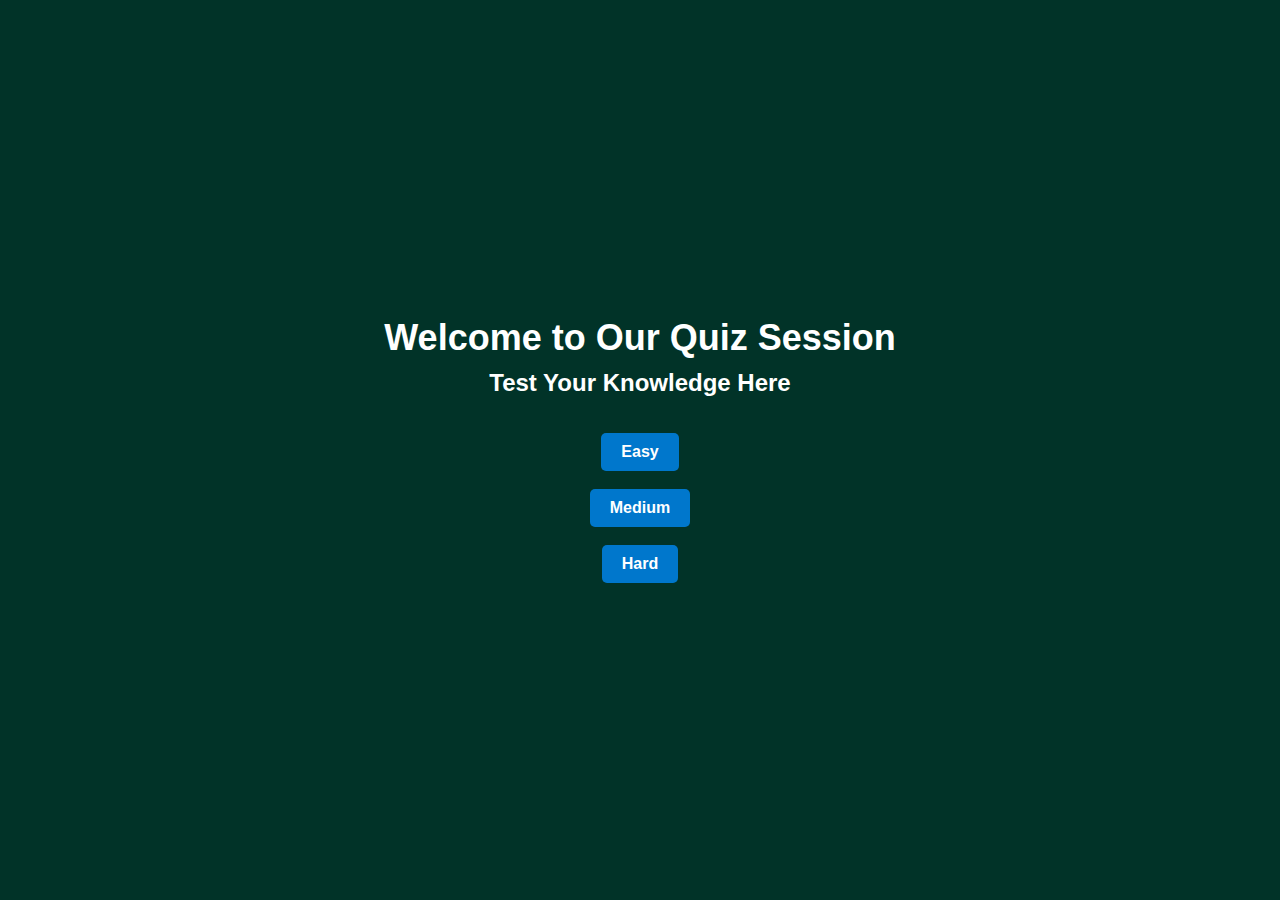
<file: index.html>
<!DOCTYPE html>
<html>
    <head>
        <meta charset="UTF-8">
        <meta name="viewport" content="width=device-width, initial-scale=1">
        <title>Quiz Website</title>
        <link rel="stylesheet" href="sytle.css">
    </head>
    <body>
        <div class="heading">
            <h1>Welcome to Our Quiz Session</h1>
            <h2>Test Your Knowledge Here </h2>
            <br>
            <br>
            <div>
                <div class="custom-button">
                    <a href="easy/easy.html">Easy</a>
                </div>
                <br>
                <br>
                <div class="custom-button">
                    <a href="medium/medium.html">Medium</a>
                </div>
                <br>
                <br>
                <div class="custom-button">
                    <a href="hard/hard.html">Hard</a>
                </div>
            </div>

        </div>

    </body>
</html>
</file>
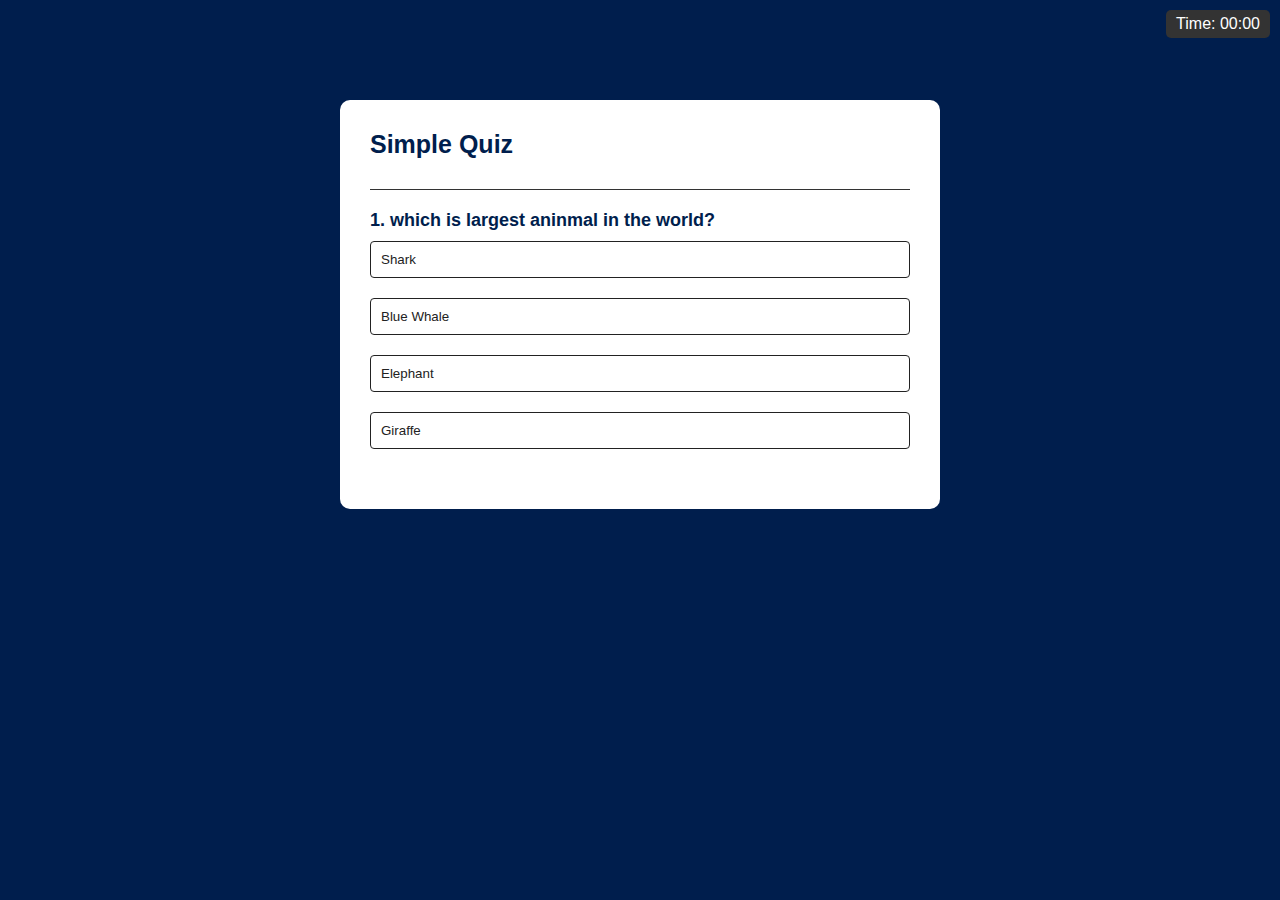
<file: easy/easy.html>
<!DOCTYPE html>
<html>
    <head>
        <meta charset="UTF-8">
        <meta name="viewport" content="width=device-width, initial-scale=1">
        <title>Easy Level</title>
        <link rel="stylesheet" href="easy.css">
    </head>
    <body class="container">
        <div id="timer" class="timer">Time: 00:00</div>
        <div class="app">
            <h1>Simple Quiz</h1>
            <div class="quiz">
                <h2 id="question">Question goes here</h2>
                <div id="answer-buttons">
                    <button class="btn"> Answer 1</button>
                    <button class="btn">Answer 2 </button>
                    <button class="btn"> Answer 3</button>
                    <button class="btn">Answer 4</button>
                </div>
                <button id="next-btn">Next</button>
            </div>
        </div>
    <script src="easy.js"></script>
    </body>
</html>
</file>
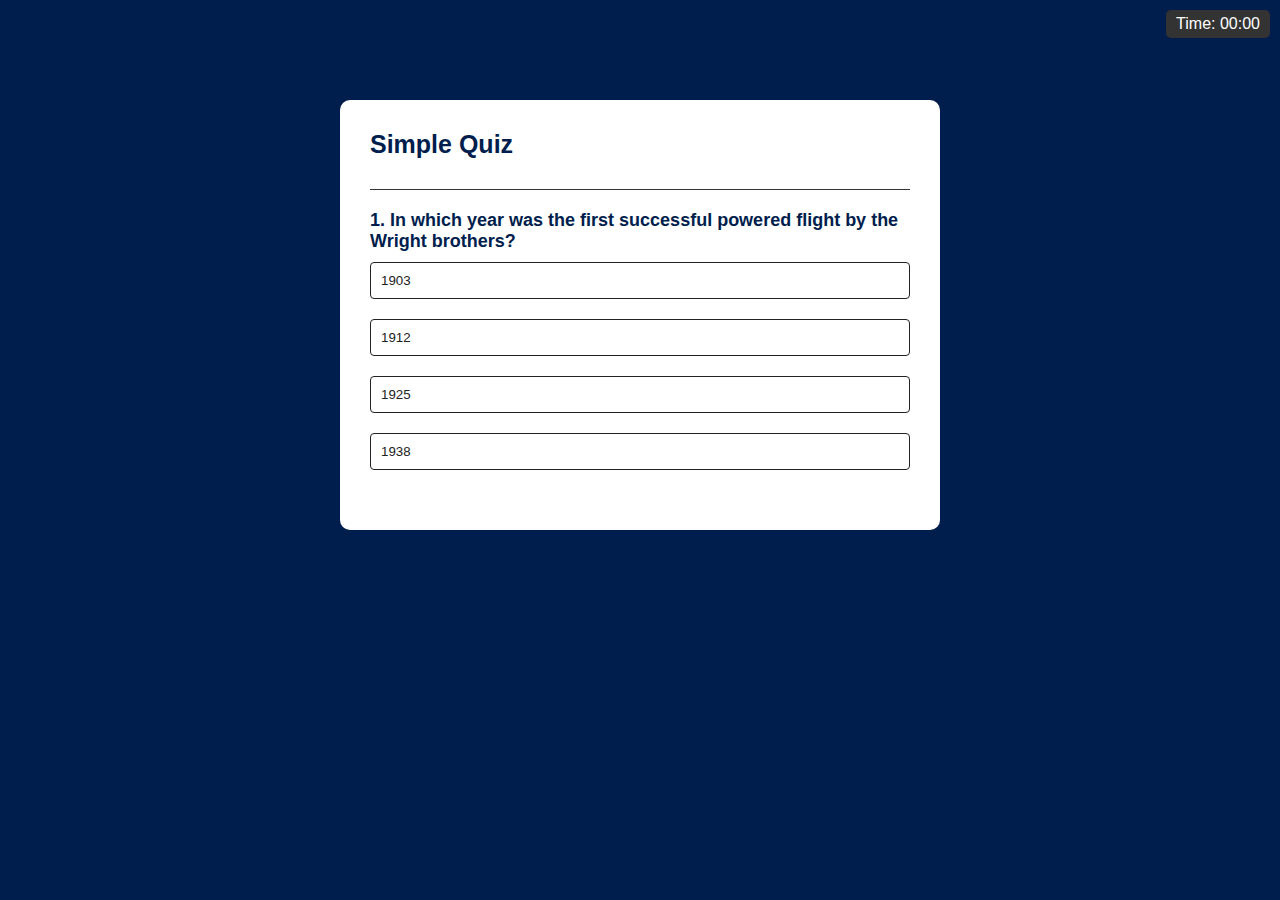
<file: hard/hard.html>
<!DOCTYPE html>
<html>
    <head>
        <meta charset="UTF-8">
        <meta name="viewport" content="width=device-width, initial-scale=1">
        <title>Hard Level</title>
        <link rel="stylesheet" href="hard.css">
    </head>
    <body class="container">
        <div id="timer" class="timer">Time: 00:00</div>
        <div class="app">
            <h1>Simple Quiz</h1>
            <div class="quiz">
                <h2 id="question">Question goes here</h2>
                <div id="answer-buttons">
                    <button class="btn"> Answer 1</button>
                    <button class="btn">Answer 2 </button>
                    <button class="btn"> Answer 3</button>
                    <button class="btn">Answer 4</button>
                </div>
                <button id="next-btn">Next</button>
            </div>
        </div>
    <script src="hard.js"></script>
    </body>
</html>
</file>
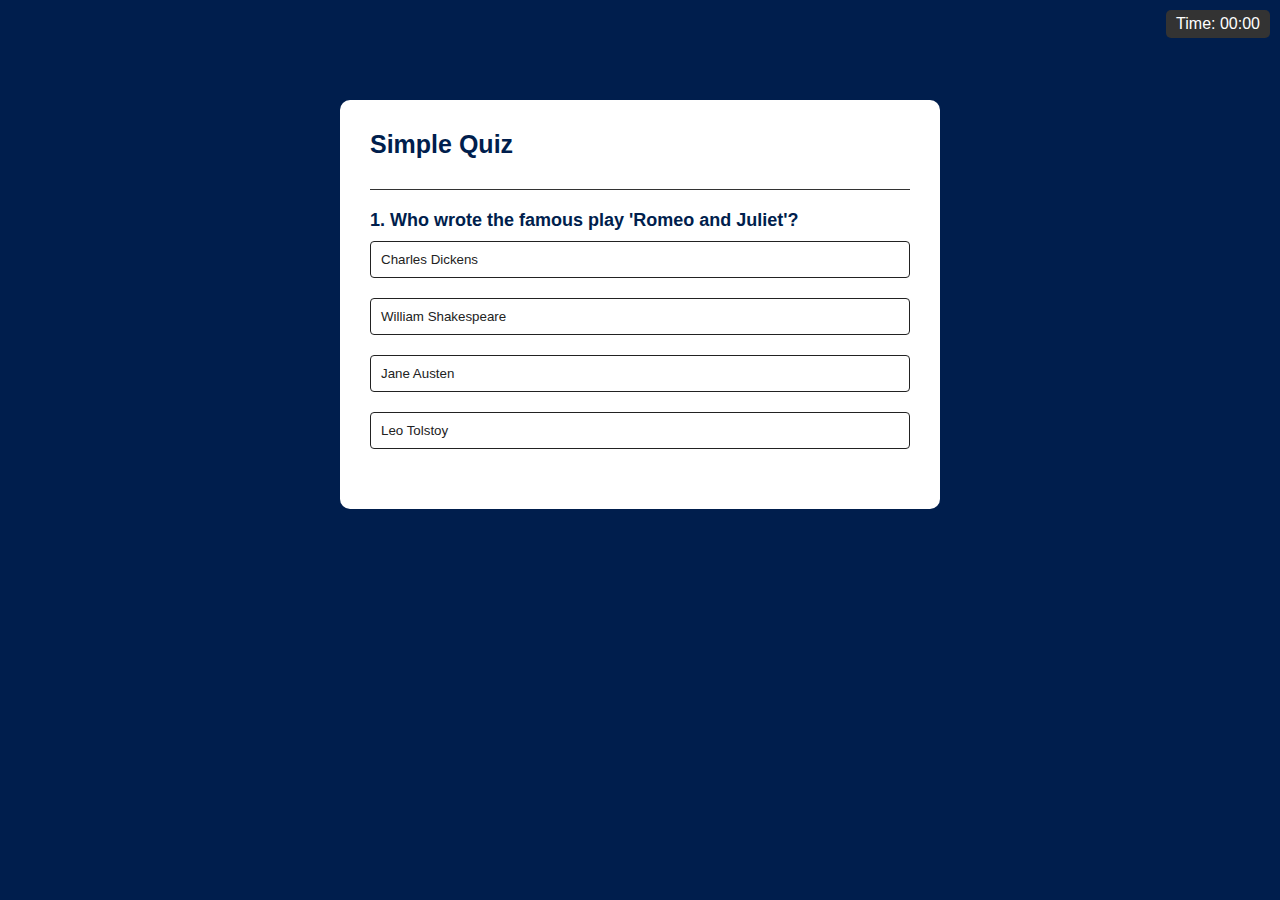
<file: medium/medium.html>
<!DOCTYPE html>
<html>
    <head>
        <meta charset="UTF-8">
        <meta name="viewport" content="width=device-width, initial-scale=1">
        <title>Medium Level</title>
        <link rel="stylesheet" href="medium.css">
    </head>
    <body class="container">
        <div id="timer" class="timer">Time: 00:00</div>
        <div class="app">
            <h1>Simple Quiz</h1>
            <div class="quiz">
                <h2 id="question">Question goes here</h2>
                <div id="answer-buttons">
                    <button class="btn"> Answer 1</button>
                    <button class="btn">Answer 2 </button>
                    <button class="btn"> Answer 3</button>
                    <button class="btn">Answer 4</button>
                </div>
                <button id="next-btn">Next</button>
            </div>
        </div>
    <script src="medium.js"></script>
    </body>
</html>
</file>
<file: sytle.css>
* {
    margin: 0;
    padding: 0;
    box-sizing: border-box;
}

body {
    font-family: Arial, sans-serif;
    background-color: #013328;
    display: flex;
    justify-content: center; /* Horizontally center the content */
    align-items: center; /* Vertically center the content */
    min-height: 100vh; /* Ensure the content takes at least the full viewport height */
}

.heading {
    text-align: center;
    padding: 20px;
    color: #fff;
}

h1 {
    font-size: 36px;
    font-weight: bold;
    margin-bottom: 10px;
}

h2 {
    font-size: 24px;
}

.custom-button {
    display: inline-block;
    padding: 10px 20px;
    background-color: #0077CC;
    color: #ffffff;
    text-decoration: none;
    border: none;
    border-radius: 5px;
    cursor: pointer;
    text-align: center;
    font-weight: bold;
}

.custom-button:hover {
    background-color: #005599;
}
.custom-button a{
    text-decoration: none;
    color: white;
}
</file>
<file: easy/easy.css>
*{
    margin: 0;
    padding: 0;
    font-family: 'Poppins', sans-serif;
    box-sizing: border-box;
}
body{
    background: #001e4d;
}
/* Add this CSS to style the timer element at the top right corner */
.timer {
    position: absolute;
    top: 10px;
    right: 10px;
    background-color: #333;
    color: #fff;
    padding: 5px 10px;
    border-radius: 5px;
    font-size: 16px;
}

.app{
    background: #fff;
    width: 90%;
    max-width: 600px;
    margin: 100px auto 0;
    border-radius: 10px;
    padding: 30px;
}
.app h1{
    font-size: 25px;
    color: #001e4d;
    font-weight: 600;
    border-bottom: 1px solid #333;
    padding-bottom: 30px;
}
.quiz{
    padding: 20px 0;
}
.quiz h2{
    font-size: 18px;
    color: #001e4d;
    font-weight: 600;
}
.btn{
    background: #fff;
    color: #222;
    font-weight: 500;
    width: 100%;
    border: 1px solid #222;
    padding: 10px;
    margin: 10px 0;
    text-align: left;
    border-radius: 4px;
    cursor: pointer;
    transition: all 0.3s;
    
}
.btn:hover:not([disabled]){
    background: #222;
    color: #fff;
}
.btn:disabled{
    cursor: no-drop;
}
#next-btn{
    background: #001e4d;
    color: #fff;
    font-weight: 500;
    width: 150px;
    border: 0;
    padding: 10px;
    margin: 20px auto 0;
    border-radius: 4px;
    cursor: pointer;
    display: none;
}
.correct{
    background: #9aeabc;
}
.incorrect{
    background: #ff9393;
}
</file>
<file: hard/hard.css>
*{
    margin: 0;
    padding: 0;
    font-family: 'Poppins', sans-serif;
    box-sizing: border-box;
}
body{
    background: #001e4d;
}
/* Add this CSS to style the timer element at the top right corner */
.timer {
    position: absolute;
    top: 10px;
    right: 10px;
    background-color: #333;
    color: #fff;
    padding: 5px 10px;
    border-radius: 5px;
    font-size: 16px;
}

.app{
    background: #fff;
    width: 90%;
    max-width: 600px;
    margin: 100px auto 0;
    border-radius: 10px;
    padding: 30px;
}
.app h1{
    font-size: 25px;
    color: #001e4d;
    font-weight: 600;
    border-bottom: 1px solid #333;
    padding-bottom: 30px;
}
.quiz{
    padding: 20px 0;
}
.quiz h2{
    font-size: 18px;
    color: #001e4d;
    font-weight: 600;
}
.btn{
    background: #fff;
    color: #222;
    font-weight: 500;
    width: 100%;
    border: 1px solid #222;
    padding: 10px;
    margin: 10px 0;
    text-align: left;
    border-radius: 4px;
    cursor: pointer;
    transition: all 0.3s;
    
}
.btn:hover:not([disabled]){
    background: #222;
    color: #fff;
}
.btn:disabled{
    cursor: no-drop;
}
#next-btn{
    background: #001e4d;
    color: #fff;
    font-weight: 500;
    width: 150px;
    border: 0;
    padding: 10px;
    margin: 20px auto 0;
    border-radius: 4px;
    cursor: pointer;
    display: none;
}
.correct{
    background: #9aeabc;
}
.incorrect{
    background: #ff9393;
}
</file>
<file: medium/medium.css>
*{
    margin: 0;
    padding: 0;
    font-family: 'Poppins', sans-serif;
    box-sizing: border-box;
}
body{
    background: #001e4d;
}
/* Add this CSS to style the timer element at the top right corner */
.timer {
    position: absolute;
    top: 10px;
    right: 10px;
    background-color: #333;
    color: #fff;
    padding: 5px 10px;
    border-radius: 5px;
    font-size: 16px;
}

.app{
    background: #fff;
    width: 90%;
    max-width: 600px;
    margin: 100px auto 0;
    border-radius: 10px;
    padding: 30px;
}
.app h1{
    font-size: 25px;
    color: #001e4d;
    font-weight: 600;
    border-bottom: 1px solid #333;
    padding-bottom: 30px;
}
.quiz{
    padding: 20px 0;
}
.quiz h2{
    font-size: 18px;
    color: #001e4d;
    font-weight: 600;
}
.btn{
    background: #fff;
    color: #222;
    font-weight: 500;
    width: 100%;
    border: 1px solid #222;
    padding: 10px;
    margin: 10px 0;
    text-align: left;
    border-radius: 4px;
    cursor: pointer;
    transition: all 0.3s;
    
}
.btn:hover:not([disabled]){
    background: #222;
    color: #fff;
}
.btn:disabled{
    cursor: no-drop;
}
#next-btn{
    background: #001e4d;
    color: #fff;
    font-weight: 500;
    width: 150px;
    border: 0;
    padding: 10px;
    margin: 20px auto 0;
    border-radius: 4px;
    cursor: pointer;
    display: none;
}
.correct{
    background: #9aeabc;
}
.incorrect{
    background: #ff9393;
}
</file>
